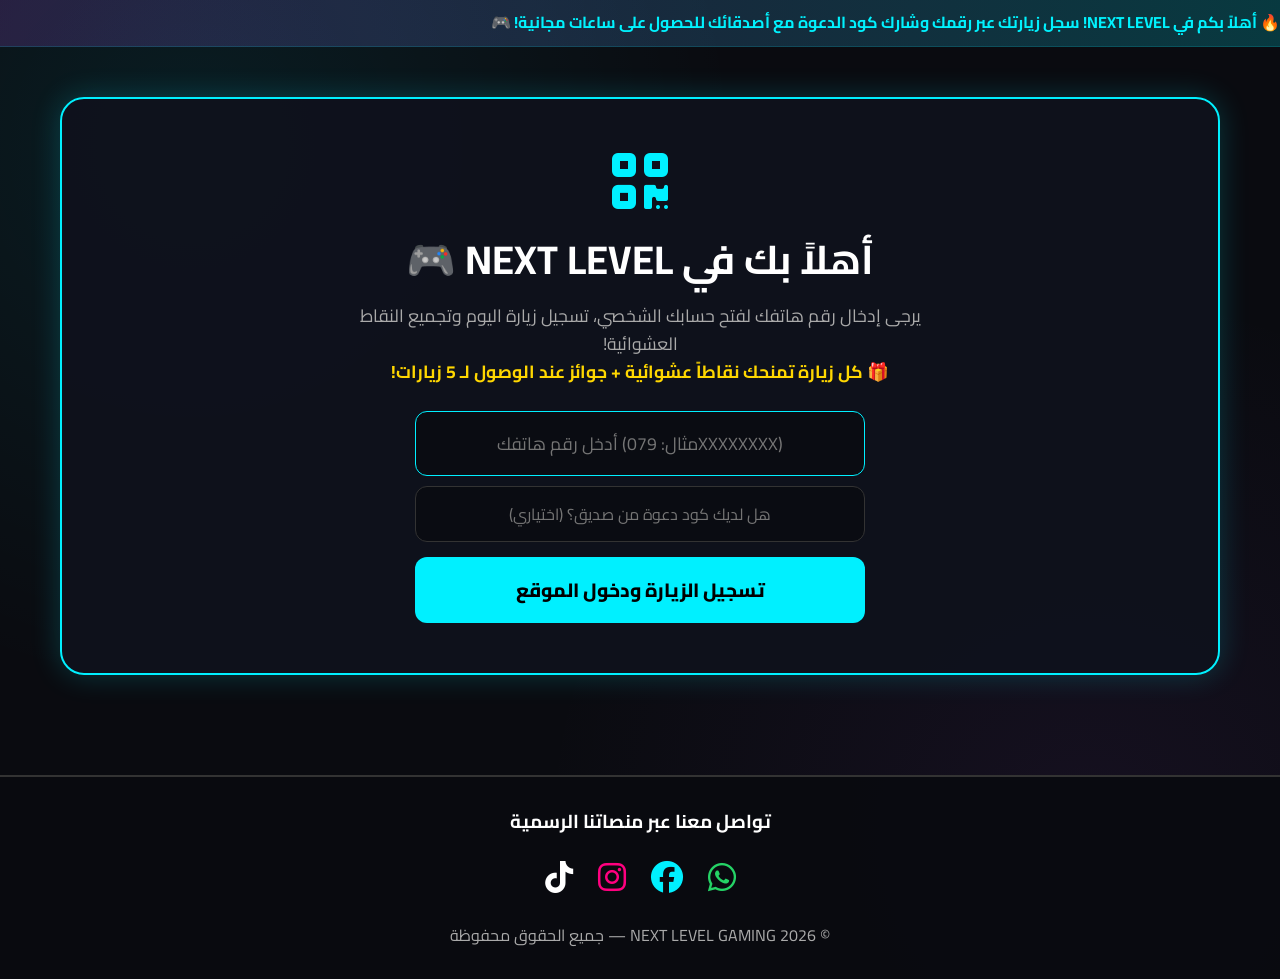
<file: index.html>
<!DOCTYPE html>
<html lang="ar" dir="rtl">
<head>
    <meta charset="UTF-8">
    <meta name="viewport" content="width=device-width, initial-scale=1.0">
    <title>NEXT LEVEL — الصفحة الرئيسية ونادي الولاء</title>
    <link href="https://fonts.googleapis.com/css2?family=Cairo:wght@400;600;700;800;900&display=swap" rel="stylesheet">
    <link rel="stylesheet" href="style.css">
    <link rel="stylesheet" href="https://cdnjs.cloudflare.com/ajax/libs/font-awesome/6.4.0/css/all.min.css">
    <style>
        /* إخفاء محتوى الموقع لحين إدخال الرقم */
        .site-locked {
            display: none !important;
        }
    </style>
</head>
<body>

    <!-- شريط العروض والأخبار -->
    <div class="ticker-bar">
        <div class="ticker-content">
            <span id="ticker-text">🔥 أهلاً بكم في NEXT LEVEL! سجل زيارتك عبر رقمك وشارك كود الدعوة مع أصدقائك للحصول على ساعات مجانية! 🎮</span>
        </div>
    </div>

    <main class="page-wrapper" style="max-width: 1200px; margin: 0 auto; padding: 20px;">

        <!-- 1. بوابة تسجيل الدخول بالرقم (تظهر أولاً بشكل إجباري) -->
        <section id="login-gate-section" class="landing-loyalty" style="background: rgba(15, 18, 28, 0.98); border: 2px solid #00f0ff; border-radius: 24px; padding: 50px 20px; text-align: center; margin: 30px 0; box-shadow: 0 0 30px rgba(0, 240, 255, 0.2);">
            <i class="fa-solid fa-qrcode" style="font-size: 4rem; color: #00f0ff; margin-bottom: 15px;"></i>
            <h1 style="color: #fff; font-size: 2.5rem; margin-bottom: 10px;">أهلاً بك في NEXT LEVEL 🎮</h1>
            <p style="color: #aaa; max-width: 600px; margin: 0 auto 25px; font-size: 1.1rem;">
                يرجى إدخال رقم هاتفك لفتح حسابك الشخصي، تسجيل زيارة اليوم وتجميع النقاط العشوائية! <br>
                <strong style="color: #ffd700;">🎁 كل زيارة تمنحك نقاطاً عشوائية + جوائز عند الوصول لـ 5 زيارات!</strong>
            </p>
            
            <div id="login-form-box" style="max-width: 450px; margin: 0 auto;">
                <input type="tel" id="phone-input" placeholder="أدخل رقم هاتفك (مثال: 079XXXXXXXX)" style="width: 100%; padding: 15px; border-radius: 12px; border: 1px solid #00f0ff; background: #0a0c12; color: #fff; margin-bottom: 10px; text-align: center; font-size: 1.1rem; outline: none;">
                <input type="text" id="referral-input" placeholder="هل لديك كود دعوة من صديق؟ (اختياري)" style="width: 100%; padding: 12px; border-radius: 12px; border: 1px solid #333; background: #0a0c12; color: #ffd700; margin-bottom: 15px; text-align: center; font-size: 1rem; outline: none;">
                <button onclick="registerVisit()" class="btn-primary" style="width: 100%; padding: 15px; font-size: 1.2rem; font-weight: 800; cursor: pointer; background: #00f0ff; color: #000; border: none; border-radius: 12px;">تسجيل الزيارة ودخول الموقع</button>
            </div>
        </section>

        <!-- 2. محتوى الموقع الكامل (محجوب لحين الدخول) -->
        <div id="main-site-content" class="site-locked">

            <!-- الهيدر والنافيجيشن -->
            <header class="top-nav" style="border-radius: 16px; margin-bottom: 30px;">
                <div class="logo">
                    <i class="fa-solid fa-gamepad"></i>
                    <span>NEXT LEVEL</span> <small>GAMING</small>
                </div>
                <nav class="nav-links">
                    <a href="index.html" class="active"><i class="fa-solid fa-house"></i> الرئيسية والولاء</a>
                    <a href="menu.html"><i class="fa-solid fa-utensils"></i> المنيو والكافيه</a>
                    <a href="activities.html"><i class="fa-solid fa-trophy"></i> الصالات والعروض</a>
                    <a href="faq-contact.html"><i class="fa-solid fa-circle-question"></i> الأسئلة والتواصل</a>
                </nav>
            </header>

            <!-- لوحة الحساب الشخصي والنقاط والعداد للزبون -->
            <section id="dashboard-section" style="background: rgba(21, 24, 36, 0.95); border: 1px solid #00f0ff; border-radius: 20px; padding: 30px 20px; text-align: center; margin-bottom: 30px;">
                <h3 style="color: #fff; font-size: 1.5rem;">مرحباً بك في حسابك: <span id="user-phone" style="color:#00f0ff;"></span></h3>
                
                <div style="background: rgba(255,255,255,0.03); padding: 20px; border-radius: 16px; margin: 20px auto 0; max-width: 600px; border: 1px solid #333;">
                    
                    <!-- عداد الزيارات والنقاط -->
                    <div style="display: flex; justify-content: space-around; align-items: center; margin-bottom: 20px; flex-wrap: wrap; gap: 15px;">
                        <div style="background: rgba(0, 240, 255, 0.1); padding: 15px 25px; border-radius: 12px; border: 1px solid #00f0ff;">
                            <span style="color: #aaa; font-size: 0.9rem;">عداد الزيارات</span>
                            <div style="color: #00f0ff; font-size: 2rem; font-weight: 800;"><span id="user-visits">0</span> زيارة</div>
                        </div>
                        <div style="background: rgba(255, 215, 0, 0.1); padding: 15px 25px; border-radius: 12px; border: 1px solid #ffd700;">
                            <span style="color: #aaa; font-size: 0.9rem;">رصيد النقاط الكلي</span>
                            <div style="color: #ffd700; font-size: 2rem; font-weight: 800;"><span id="user-points">0</span> PTS</div>
                        </div>
                    </div>

                    <!-- التنبيه بالنواقص والجوائز -->
                    <p id="reward-status" style="color: #ff007f; font-weight: 700; margin-top: 10px; font-size: 1.1rem;"></p>
                    <hr style="border-color: #333; margin: 15px 0;">
                    
                    <!-- كود الدعوة -->
                    <h4 style="color: #00f0ff; margin-bottom: 8px;"><i class="fa-solid fa-gift"></i> كود الدعوة الخاص بك</h4>
                    <p style="color: #aaa; font-size: 0.95rem;">شارك هذا الكود مع أصدقائك، وكل صديق يسجل باستخدامه ستحصل أنت وهو على **+1 زيارة مجانية فورا!**</p>
                    <div style="display: flex; gap: 10px; justify-content: center; margin-top: 10px;">
                        <span id="my-referral-code" style="background: #00f0ff; color: #000; font-weight: 900; padding: 10px 20px; border-radius: 8px; font-size: 1.3rem; letter-spacing: 2px;">---</span>
                        <button onclick="copyReferralCode()" style="background: #ff007f; color: #fff; border: none; padding: 10px 15px; border-radius: 8px; cursor: pointer; font-weight: 700;">نسخ الكود</button>
                    </div>
                    <button onclick="handleLogout()" style="margin-top: 20px; background: transparent; border: 1px solid #ff0055; color: #ff0055; padding: 6px 15px; border-radius: 8px; cursor: pointer;">تغيير الرقم / الخروج</button>
                </div>
            </section>

            <!-- عجلة الحظ اليومية المرتبطة بالحساب -->
            <section style="background: #151824; border: 2px solid #ffd700; border-radius: 20px; padding: 30px; text-align: center; margin-bottom: 40px;">
                <h2 style="color: #ffd700;"><i class="fa-solid fa-dice"></i> عجلة الحظ اليومية 🎡</h2>
                <p style="color: #ccc; margin-bottom: 20px;">لف العجلة مرة واحدة يومياً بحسابك واكسب هديتك الفورية داخل الصالة!</p>
                <button onclick="spinWheel()" id="spin-btn" style="background: linear-gradient(45deg, #ffd700, #ff007f); color: #000; font-size: 1.3rem; font-weight: 900; border: none; padding: 15px 40px; border-radius: 30px; cursor: pointer; transition: 0.3s;">جرب حظك الآن! 🎁</button>
                <div id="wheel-result" style="margin-top: 20px; font-size: 1.3rem; font-weight: 800; color: #00ff88;"></div>
            </section>

            <!-- حالة الصالة والعروض -->
            <section class="hero-section" style="text-align: center; margin: 40px 0;">
                <div class="hall-status-badge" style="display: inline-block; background: rgba(0,240,255,0.1); border: 1px solid #00f0ff; padding: 12px 25px; border-radius: 30px; color: #fff;">
                    <i class="fa-solid fa-signal" style="color: #00ff88;"></i>
                    <span id="hall-status-text"><strong>حالة الصالة الآن:</strong> هادئة ومناسبة (جميع الأجهزة وطاولات البلياردو متوفرة)</span>
                </div>

                <div style="display: grid; grid-template-columns: repeat(auto-fit, minmax(320px, 1fr)); gap: 20px; margin-top: 40px;">
                    <a href="menu.html" style="text-decoration: none; background: #151824; border: 1px solid #333; padding: 30px; border-radius: 20px; color: #fff; transition: 0.3s;">
                        <i class="fa-solid fa-utensils" style="font-size: 2.5rem; color: #ff007f; margin-bottom: 15px;"></i>
                        <h3>تصفح المنيو والكافيه الكامل</h3>
                        <p style="color: #aaa; margin-top: 10px;">المشروبات الساخنة والباردة، الوجبات، والأرجيلة بالصور.</p>
                    </a>
                    <a href="activities.html" style="text-decoration: none; background: #151824; border: 1px solid #333; padding: 30px; border-radius: 20px; color: #fff; transition: 0.3s;">
                        <i class="fa-solid fa-gamepad" style="font-size: 2.5rem; color: #00f0ff; margin-bottom: 15px;"></i>
                        <h3>الألعاب والصالات والبطولات</h3>
                        <p style="color: #aaa; margin-top: 10px;">أسعار PS5، البلياردو، غرف VIP والبطولات القادمة بالصور.</p>
                    </a>
                </div>
            </section>

        </div>

    </main>

    <footer style="background: rgba(10, 11, 16, 0.98); border-top: 2px solid #333; padding: 30px 20px; text-align: center; margin-top: 50px; color: #aaa;">
        <h3 style="color: #fff; margin-bottom: 15px;">تواصل معنا عبر منصاتنا الرسمية</h3>
        <div style="display: flex; justify-content: center; gap: 25px; font-size: 2rem; margin-bottom: 20px;">
            <a href="https://wa.me/962793304039?text=أهلاً_Next_Level" target="_blank" style="color: #25d366;"><i class="fa-brands fa-whatsapp"></i></a>
            <a href="https://facebook.com" target="_blank" style="color: #00f0ff;"><i class="fa-brands fa-facebook"></i></a>
            <a href="https://instagram.com" target="_blank" style="color: #ff007f;"><i class="fa-brands fa-instagram"></i></a>
            <a href="https://tiktok.com" target="_blank" style="color: #fff;"><i class="fa-brands fa-tiktok"></i></a>
        </div>
        <p>© 2026 NEXT LEVEL GAMING — جميع الحقوق محفوظة</p>
    </footer>

    <script>
        let currentActivePhone = '';

        document.addEventListener('DOMContentLoaded', () => {
            const savedTicker = localStorage.getItem('nextlevel_ticker');
            if (savedTicker && document.getElementById('ticker-text')) {
                document.getElementById('ticker-text').innerText = savedTicker;
            }

            const savedStatus = localStorage.getItem('nextlevel_hall_status');
            if (savedStatus && document.getElementById('hall-status-text')) {
                document.getElementById('hall-status-text').innerHTML = '<strong>حالة الصالة الآن:</strong> ' + savedStatus;
            }

            const loggedPhone = localStorage.getItem('nextlevel_active_user');
            if (loggedPhone) {
                document.getElementById('phone-input').value = loggedPhone;
                registerVisit(false); // دخول بدون زيادة زيارة جديدة
            }
        });

        function generateRandomCode() {
            return 'NL-' + Math.floor(1000 + Math.random() * 9000);
        }

        // توليد نقاط عشوائية بين 10 إلى 50
        function getRandomPoints() {
            return Math.floor(Math.random() * 41) + 10;
        }

        function registerVisit(isNewSession = true) {
            const phone = document.getElementById('phone-input').value.trim();
            const refInput = document.getElementById('referral-input').value.trim().toUpperCase();

            if(!phone || phone.length < 8) { 
                alert('يرجى إدخال رقم هاتف صحيح معتمد للولاء'); 
                return; 
            }

            currentActivePhone = phone;
            localStorage.setItem('nextlevel_active_user', phone);

            let users = JSON.parse(localStorage.getItem('nextlevel_loyalty_users')) || {};

            // إنشاء الحساب إن لم يكن موجوداً
            if(!users[phone]) { 
                let myCode = generateRandomCode();
                let earnedPoints = getRandomPoints();
                users[phone] = { visits: 1, points: earnedPoints, myCode: myCode, referredBy: refInput || null };

                if(refInput) {
                    for(let p in users) {
                        if(users[p].myCode === refInput) {
                            users[p].visits += 1;
                            users[p].points = (users[p].points || 0) + 20;
                            users[phone].visits += 1;
                            users[phone].points += 20;
                            alert('🎉 تهانينا! استخدمت كود دعوة صحيح وحصلت أنت وصديقك على زيارة إضافية و20 نقطة مجاناً!');
                            break;
                        }
                    }
                } else {
                    alert(`🎉 أهلاً بك زبوناً جديداً! تم تسجيل زيارتك وحصلت على ${earnedPoints} نقطة عشوائية كهدية!`);
                }
            } else if(isNewSession) {
                // زيادة العداد ومنح نقاط عشوائية بالزيارة الجديدة
                let earnedPoints = getRandomPoints();
                users[phone].visits += 1;
                users[phone].points = (users[phone].points || 0) + earnedPoints;
                alert(`🎉 تم تسجيل زيارتك بنجاح! كسبت ${earnedPoints} نقطة جديدة اليوم!`);
            }

            let currentVisits = users[phone].visits;
            let currentPoints = users[phone].points || 0;
            localStorage.setItem('nextlevel_loyalty_users', JSON.stringify(users));

            // تحديث لوحة الأدمن
            let adminUsers = JSON.parse(localStorage.getItem('nextlevel_users')) || {};
            adminUsers[phone] = { points: currentPoints };
            localStorage.setItem('nextlevel_users', JSON.stringify(adminUsers));

            // فتح الموقع وإظهار المحتوى
            document.getElementById('login-gate-section').style.display = 'none';
            document.getElementById('main-site-content').classList.remove('site-locked');

            document.getElementById('user-phone').innerText = phone;
            document.getElementById('user-visits').innerText = currentVisits;
            document.getElementById('user-points').innerText = currentPoints;
            document.getElementById('my-referral-code').innerText = users[phone].myCode;

            const rewardStatus = document.getElementById('reward-status');
            if(currentVisits % 5 === 0) {
                rewardStatus.innerHTML = "🎉 مبروك! هذه زيارتك الـ 5! أبلغ الكاشير برقمك لاستلام (ساعة لعب مجانية + مشروب مجاني)! 🎉";
                rewardStatus.style.color = "#00ff88";
            } else {
                let remaining = 5 - (currentVisits % 5);
                rewardStatus.innerText = `باقي ${remaining} زيارات للحصول على المكافأة المجانية القادمة! 🎁`;
            }

            checkWheelStatus(phone);
        }

        function checkWheelStatus(phone) {
            const wheelData = JSON.parse(localStorage.getItem('nextlevel_wheel_' + phone));
            const btn = document.getElementById('spin-btn');
            const res = document.getElementById('wheel-result');

            if (wheelData) {
                const lastSpin = new Date(wheelData.timestamp);
                const now = new Date();
                const hoursPassed = (now - lastSpin) / (1000 * 60 * 60);

                if (hoursPassed < 24) {
                    btn.disabled = true;
                    btn.style.opacity = "0.5";
                    btn.innerText = "تم استخدام العجلة اليوم ⏳";
                    const hoursLeft = Math.ceil(24 - hoursPassed);
                    res.innerHTML = `🎁 جائزتك المحفوظة اليوم: <strong style="color:#ffd700">${wheelData.prize}</strong><br><small style="color:#aaa; font-size:0.9rem;">(يمكنك اللف مجدداً بعد ${hoursLeft} ساعة)</small>`;
                    return;
                }
            }

            btn.disabled = false;
            btn.style.opacity = "1";
            btn.innerText = "جرب حظك الآن! 🎁";
            res.innerText = "";
        }

        function spinWheel() {
            if(!currentActivePhone) return;

            const prizes = [
                "خصم 20% على فاتورة الكافيه ☕",
                "ساعة لعب بلياردو مجانية 🎱",
                "مشروب غازي مجاني 🥤",
                "نصف ساعة اضافية PS5 مجاناً 🎮",
                "حظاً سعيداً في المرة القادمة! 👍"
            ];
            const randomPrize = prizes[Math.floor(Math.random() * prizes.length)];

            localStorage.setItem('nextlevel_wheel_' + currentActivePhone, JSON.stringify({
                prize: randomPrize,
                timestamp: new Date().getTime()
            }));

            checkWheelStatus(currentActivePhone);
        }

        function copyReferralCode() {
            const code = document.getElementById('my-referral-code').innerText;
            navigator.clipboard.writeText(code);
            alert('تم نسخ كود الدعوة: ' + code);
        }

        function handleLogout() {
            localStorage.removeItem('nextlevel_active_user');
            location.reload();
        }
    </script>
</body>
</html>
</file>
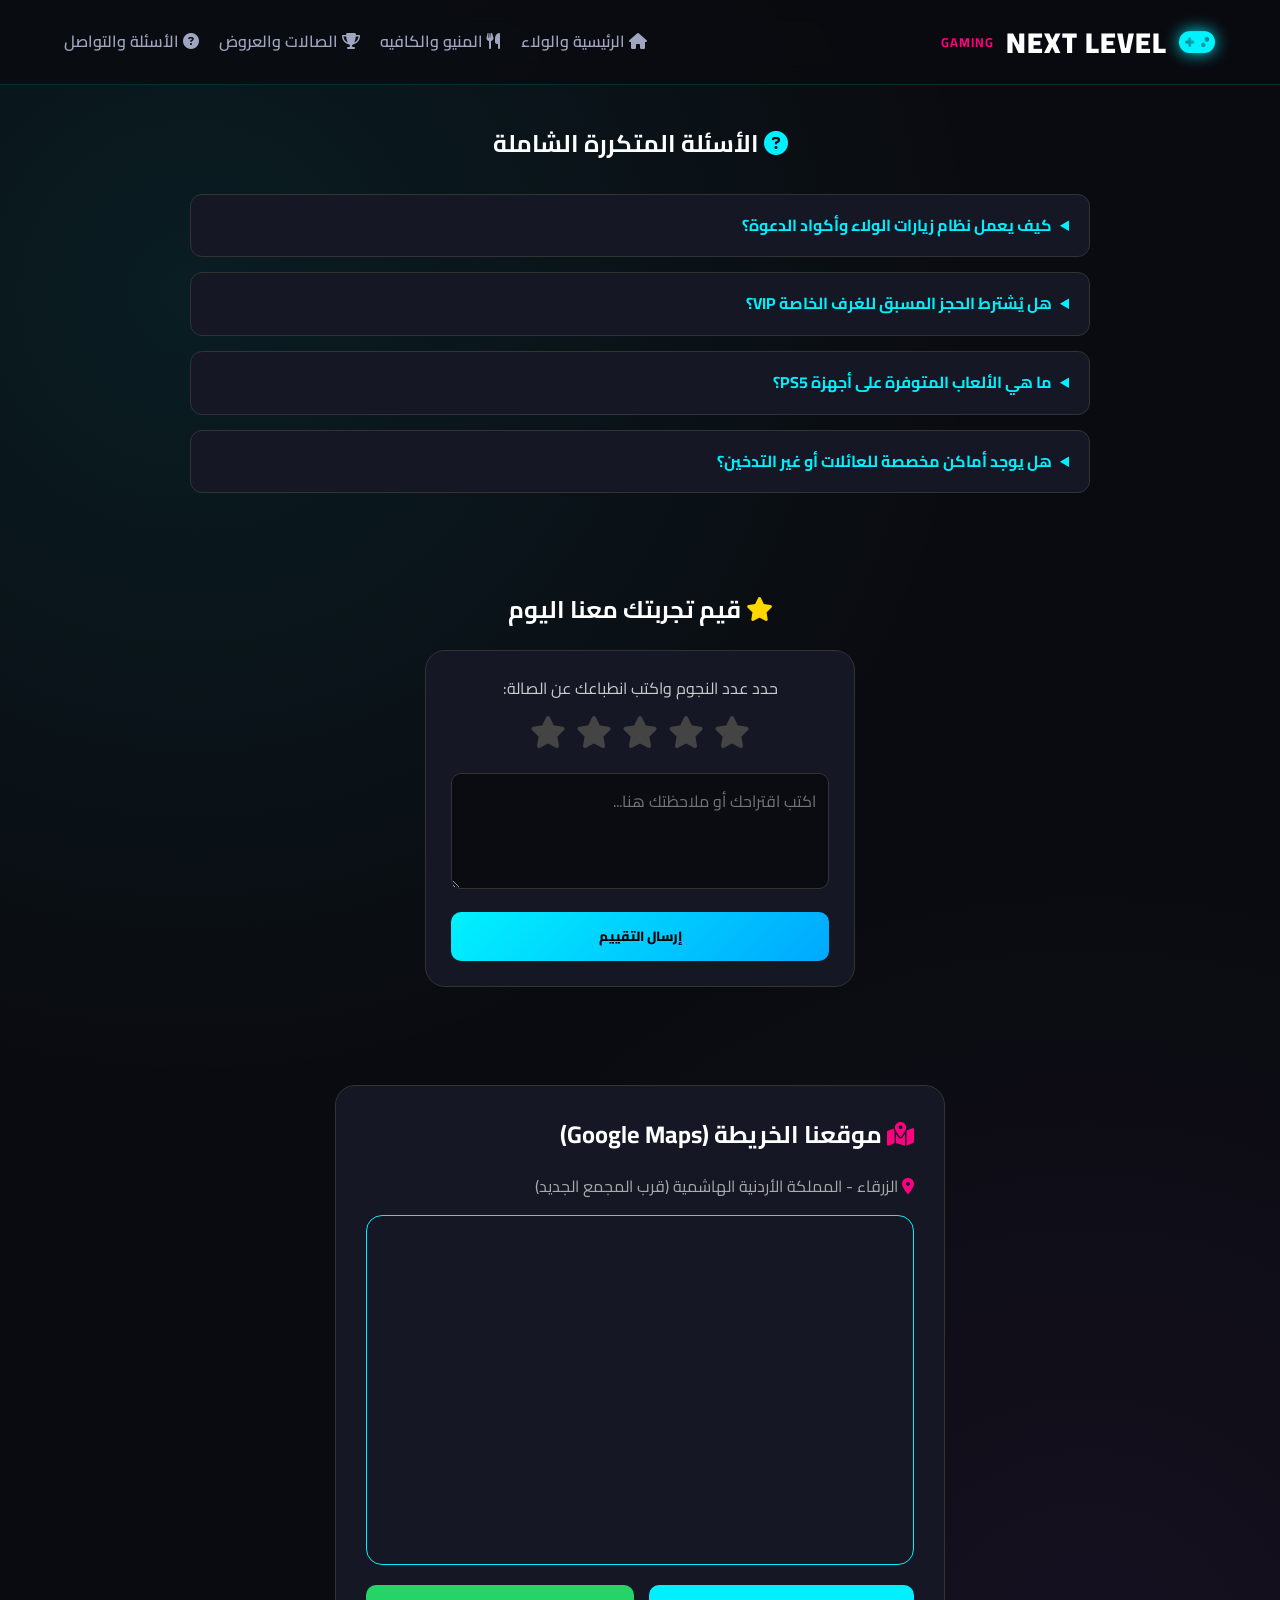
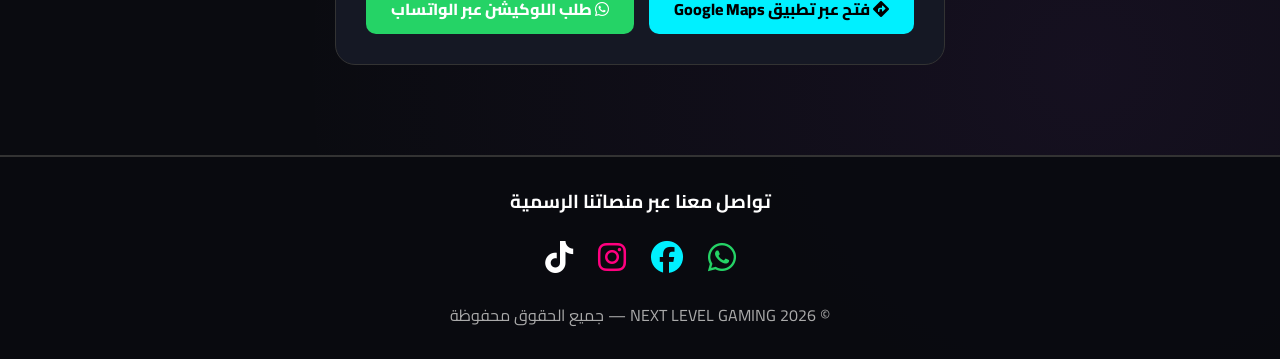
<file: faq-contact.html>
<!DOCTYPE html>
<html lang="ar" dir="rtl">
<head>
    <meta charset="UTF-8">
    <meta name="viewport" content="width=device-width, initial-scale=1.0">
    <title>NEXT LEVEL — الأسئلة الشائعة والتواصل واللوكيشن</title>
    <link href="https://fonts.googleapis.com/css2?family=Cairo:wght@400;600;700;800;900&display=swap" rel="stylesheet">
    <link rel="stylesheet" href="style.css">
    <link rel="stylesheet" href="https://cdnjs.cloudflare.com/ajax/libs/font-awesome/6.4.0/css/all.min.css">
    <style>
        .star-rating { display: flex; flex-direction: row-reverse; justify-content: center; gap: 10px; font-size: 2rem; margin: 15px 0; }
        .star-rating input { display: none; }
        .star-rating label { color: #444; cursor: pointer; transition: 0.2s; }
        .star-rating label:hover, .star-rating label:hover ~ label, .star-rating input:checked ~ label { color: #ffd700; }
    </style>
</head>
<body>

    <header class="top-nav">
        <div class="logo">
            <i class="fa-solid fa-gamepad"></i>
            <span>NEXT LEVEL</span> <small>GAMING</small>
        </div>
        <nav class="nav-links">
            <a href="index.html"><i class="fa-solid fa-house"></i> الرئيسية والولاء</a>
            <a href="menu.html"><i class="fa-solid fa-utensils"></i> المنيو والكافيه</a>
            <a href="activities.html"><i class="fa-solid fa-trophy"></i> الصالات والعروض</a>
            <a href="faq-contact.html" class="active"><i class="fa-solid fa-circle-question"></i> الأسئلة والتواصل</a>
        </nav>
    </header>

    <main class="page-wrapper" style="max-width: 1200px; margin: 0 auto; padding: 40px 20px;">

        <!-- الأسئلة الشائعة -->
        <section style="margin-bottom: 50px;">
            <h1 style="color: #fff; text-align: center; margin-bottom: 30px;"><i class="fa-solid fa-circle-question" style="color: #00f0ff;"></i> الأسئلة المتكررة الشاملة</h1>
            
            <div style="display: flex; flex-direction: column; gap: 15px; max-width: 900px; margin: 0 auto;">
                <details style="background: #151824; padding: 18px 20px; border-radius: 12px; border: 1px solid #333; cursor: pointer;">
                    <summary style="font-weight: 700; color: #00f0ff;">كيف يعمل نظام زيارات الولاء وأكواد الدعوة؟</summary>
                    <p style="margin-top: 10px; color: #aaa;">عند كل زيارة تقوم بمسح الكود الموجود على الطاولة وادخال رقم هاتفك. عند الوصول للزيارة رقم 5 ستحصل على ساعة لعب مجانية مع مشروب. وإذا استخدم صديق كود الدعوة الخاص بك تحصل أنت وهو على زيارة مجانية مباشرة!</p>
                </details>

                <details style="background: #151824; padding: 18px 20px; border-radius: 12px; border: 1px solid #333; cursor: pointer;">
                    <summary style="font-weight: 700; color: #00f0ff;">هل يُشترط الحجز المسبق للغرف الخاصة VIP؟</summary>
                    <p style="margin-top: 10px; color: #aaa;">يمكنك الدخول مباشرة إذا كانت الغرف متوفرة، ولكن نوصي بالحجز المسبق في عطلة نهاية الأسبوع وأوقات الذروة لضمان التوفر عبر الواتساب مباشرة.</p>
                </details>

                <details style="background: #151824; padding: 18px 20px; border-radius: 12px; border: 1px solid #333; cursor: pointer;">
                    <summary style="font-weight: 700; color: #00f0ff;">ما هي الألعاب المتوفرة على أجهزة PS5؟</summary>
                    <p style="margin-top: 10px; color: #aaa;">نوفر أحدث الألعاب المحدثة مثل: EA FC 24 / FC 25, GTA V, Tekken 8, Mortal Kombat 1, Call of Duty, Rocket League, UFC 5 وغيرها الكثير.</p>
                </details>

                <details style="background: #151824; padding: 18px 20px; border-radius: 12px; border: 1px solid #333; cursor: pointer;">
                    <summary style="font-weight: 700; color: #00f0ff;">هل يوجد أماكن مخصصة للعائلات أو غير التدخين؟</summary>
                    <p style="margin-top: 10px; color: #aaa;">نعم، نوفر غرف VIP خاصة ومغلقة بالكامل مجهزة بنظام تهوية مخصص وجلسات مريحة للمجموعات والعائلات.</p>
                </details>
            </div>
        </section>

        <!-- التقييم بالنجوم -->
        <section style="margin-bottom: 50px; max-width: 700px; margin-left: auto; margin-right: auto;">
            <h2 style="color: #fff; text-align: center; margin-bottom: 20px;"><i class="fa-solid fa-star" style="color: #ffd700;"></i> قيم تجربتك معنا اليوم</h2>
            <div style="background: #151824; padding: 25px; border-radius: 20px; border: 1px solid #333; text-align: center;">
                <p style="color: #ccc;">حدد عدد النجوم واكتب انطباعك عن الصالة:</p>
                <div class="star-rating">
                    <input type="radio" id="star5" name="rating" value="5"><label for="star5" class="fa-solid fa-star"></label>
                    <input type="radio" id="star4" name="rating" value="4"><label for="star4" class="fa-solid fa-star"></label>
                    <input type="radio" id="star3" name="rating" value="3"><label for="star3" class="fa-solid fa-star"></label>
                    <input type="radio" id="star2" name="rating" value="2"><label for="star2" class="fa-solid fa-star"></label>
                    <input type="radio" id="star1" name="rating" value="1"><label for="star1" class="fa-solid fa-star"></label>
                </div>
                <textarea id="feedback-text" rows="3" placeholder="اكتب اقتراحك أو ملاحظتك هنا..." style="width: 100%; padding: 12px; border-radius: 10px; background: #0a0c12; border: 1px solid #333; color: #fff; margin-top: 10px;"></textarea>
                <button onclick="submitStarFeedback()" class="btn-primary" style="margin-top: 15px; width: 100%; cursor: pointer;">إرسال التقييم</button>
            </div>
        </section>

        <!-- خريطة الموقع واللوكيشن المباشر Google Maps -->
        <section style="max-width: 1000px; margin: 0 auto; background: #151824; padding: 30px; border-radius: 20px; border: 1px solid #333;">
            <h2 style="color: #fff; margin-bottom: 20px;"><i class="fa-solid fa-map-location-dot" style="color: #ff007f;"></i> موقعنا الخريطة (Google Maps)</h2>
            <p style="color: #aaa; margin-bottom: 15px;"><i class="fa-solid fa-location-dot" style="color: #ff007f;"></i> الزرقاء - المملكة الأردنية الهاشمية (قرب المجمع الجديد)</p>
            
            <div style="width: 100%; height: 350px; border-radius: 16px; overflow: hidden; border: 1px solid #00f0ff; margin-bottom: 20px;">
                <iframe 
                    src="https://www.google.com/maps/embed?pb=!1m18!1m12!1m3!1d108152.02983794103!2d36.0354171!3d32.0620241!2m3!1f0!2f0!3f0!3m2!1i1024!2i768!4f13.1!3m3!1m2!1s0x151b6fe5821f582f%3A0xa6beae8252a13809!2sZarqa%2C%20Jordan!5e0!3m2!1sen!2sjo!4v1700000000000!5m2!1sen!2sjo" 
                    width="100%" height="100%" style="border:0;" allowfullscreen="" loading="lazy"></iframe>
            </div>

            <div style="display: flex; gap: 15px; flex-wrap: wrap;">
                <a href="https://maps.google.com/?q=Zarqa,Jordan" target="_blank" style="background: #00f0ff; color: #000; padding: 12px 25px; border-radius: 10px; font-weight: 800; text-decoration: none;"><i class="fa-solid fa-directions"></i> فتح عبر تطبيق Google Maps</a>
                <a href="https://wa.me/962793304039?text=أرسل_لي_اللوكيشن_من_فضلك" target="_blank" style="background: #25d366; color: #fff; padding: 12px 25px; border-radius: 10px; font-weight: 800; text-decoration: none;"><i class="fa-brands fa-whatsapp"></i> طلب اللوكيشن عبر الواتساب</a>
            </div>
        </section>

    </main>

    <footer style="background: rgba(10, 11, 16, 0.98); border-top: 2px solid #333; padding: 30px 20px; text-align: center; margin-top: 50px; color: #aaa;">
        <h3 style="color: #fff; margin-bottom: 15px;">تواصل معنا عبر منصاتنا الرسمية</h3>
        <div style="display: flex; justify-content: center; gap: 25px; font-size: 2rem; margin-bottom: 20px;">
            <a href="https://wa.me/962793304039?text=أهلاً_Next_Level" target="_blank" style="color: #25d366;"><i class="fa-brands fa-whatsapp"></i></a>
            <a href="https://facebook.com" target="_blank" style="color: #00f0ff;"><i class="fa-brands fa-facebook"></i></a>
            <a href="https://instagram.com" target="_blank" style="color: #ff007f;"><i class="fa-brands fa-instagram"></i></a>
            <a href="https://tiktok.com" target="_blank" style="color: #fff;"><i class="fa-brands fa-tiktok"></i></a>
        </div>
        <p>© 2026 NEXT LEVEL GAMING — جميع الحقوق محفوظة</p>
    </footer>

    <script>
        function submitStarFeedback() {
            const selectedStar = document.querySelector('input[name="rating"]:checked');
            const feedbackText = document.getElementById('feedback-text').value.trim();

            if(!selectedStar) { alert('يرجى اختيار عدد النجوم للتقييم'); return; }

            let feedbacks = JSON.parse(localStorage.getItem('nextlevel_feedbacks')) || [];
            feedbacks.push({
                stars: selectedStar.value,
                text: feedbackText || 'بدون ملاحظة نصية',
                date: new Date().toLocaleDateString('ar-EG')
            });

            localStorage.setItem('nextlevel_feedbacks', JSON.stringify(feedbacks));
            alert('شكراً لك! تم استلام تقييمك بنجاح ❤️');
            document.getElementById('feedback-text').value = '';
        }
    </script>
</body>
</html>
</file>
<file: style.css>
@import url('https://fonts.googleapis.com/css2?family=Cairo:wght@400;600;700;800;900&display=swap');

:root {
    --bg-dark: #0a0b10;
    --card-bg: rgba(18, 20, 29, 0.75);
    --border-color: rgba(0, 242, 254, 0.15);
    --accent-blue: #00f2fe;
    --accent-purple: #9d4edd;
    --accent-pink: #ff007f;
    --text-white: #ffffff;
    --text-dim: #a0a5c0;
    --gold: #ffd700;
}

* {
    margin: 0;
    padding: 0;
    box-sizing: border-box;
    font-family: 'Cairo', sans-serif;
}

body {
    background-color: var(--bg-dark);
    background-image: 
        radial-gradient(circle at 15% 15%, rgba(0, 242, 254, 0.08) 0%, transparent 40%),
        radial-gradient(circle at 85% 85%, rgba(157, 78, 221, 0.08) 0%, transparent 40%);
    color: var(--text-white);
    min-height: 100vh;
    direction: rtl;
    line-height: 1.6;
}

/* Header & Navigation */
.top-nav {
    display: flex;
    justify-content: space-between;
    align-items: center;
    padding: 1.2rem 5%;
    background: rgba(10, 11, 16, 0.85);
    backdrop-filter: blur(12px);
    border-bottom: 1px solid var(--border-color);
    position: sticky;
    top: 0;
    z-index: 1000;
}

.logo {
    display: flex;
    align-items: center;
    gap: 12px;
    font-size: 1.8rem;
    font-weight: 900;
    color: var(--text-white);
    letter-spacing: 1px;
}

.logo i {
    color: var(--accent-blue);
    filter: drop-shadow(0 0 8px var(--accent-blue));
}

.logo small {
    font-size: 0.8rem;
    color: var(--accent-pink);
    font-weight: 700;
}

.nav-links {
    display: flex;
    gap: 20px;
}

.nav-links a {
    color: var(--text-dim);
    text-decoration: none;
    font-weight: 600;
    transition: all 0.3s ease;
}

.nav-links a:hover {
    color: var(--accent-blue);
    text-shadow: 0 0 10px var(--accent-blue);
}

/* News Ticker (شريط العروض المتحرك) */
.ticker-bar {
    background: linear-gradient(90deg, rgba(157, 78, 221, 0.2), rgba(0, 242, 254, 0.2));
    border-bottom: 1px solid var(--border-color);
    overflow: hidden;
    white-space: nowrap;
    padding: 10px 0;
}

.ticker-content {
    display: inline-block;
    animation: marquee 25s linear infinite;
    font-weight: 700;
    color: var(--accent-blue);
}

@keyframes marquee {
    0% { transform: translateX(100%); }
    100% { transform: translateX(-100%); }
}

/* Hero & Main Layout */
.page-wrapper {
    max-width: 1250px;
    margin: 2rem auto;
    padding: 0 20px;
    display: flex;
    flex-direction: column;
    gap: 3rem;
}

.hero-section {
    text-align: center;
    padding: 3rem 1.5rem;
    background: var(--card-bg);
    border: 1px solid var(--border-color);
    border-radius: 20px;
    box-shadow: 0 10px 30px rgba(0, 0, 0, 0.5);
    backdrop-filter: blur(10px);
}

.hero-section h1 {
    font-size: 2.8rem;
    font-weight: 900;
    background: linear-gradient(135deg, var(--text-white), var(--accent-blue));
    -webkit-background-clip: text;
    -webkit-text-fill-color: transparent;
    margin-bottom: 1rem;
}

.hero-section p {
    color: var(--text-dim);
    font-size: 1.2rem;
    max-width: 700px;
    margin: 0 auto 1.5rem;
}

.hall-status-badge {
    display: inline-flex;
    align-items: center;
    gap: 10px;
    padding: 10px 24px;
    background: rgba(0, 242, 254, 0.08);
    border: 1px solid var(--accent-blue);
    border-radius: 50px;
    color: var(--accent-blue);
    font-weight: 700;
}

/* Cards & Section Design */
.section-title {
    font-size: 2rem;
    font-weight: 800;
    margin-bottom: 1.5rem;
    display: flex;
    align-items: center;
    gap: 12px;
    border-right: 4px solid var(--accent-pink);
    padding-right: 15px;
}

.section-title i {
    color: var(--accent-pink);
}

.activities-grid {
    display: grid;
    grid-template-columns: repeat(auto-fit, minmax(320px, 1fr));
    gap: 25px;
}

.activity-box {
    background: var(--card-bg);
    border: 1px solid var(--border-color);
    border-radius: 16px;
    padding: 25px;
    transition: all 0.3s cubic-bezier(0.4, 0, 0.2, 1);
    position: relative;
    overflow: hidden;
}

.activity-box::before {
    content: '';
    position: absolute;
    top: 0;
    left: 0;
    width: 100%;
    height: 4px;
    background: linear-gradient(90deg, var(--accent-blue), var(--accent-purple));
    opacity: 0;
    transition: opacity 0.3s;
}

.activity-box:hover {
    transform: translateY(-8px);
    border-color: var(--accent-blue);
    box-shadow: 0 12px 25px rgba(0, 242, 254, 0.15);
}

.activity-box:hover::before {
    opacity: 1;
}

.activity-box .box-icon {
    font-size: 2.2rem;
    color: var(--accent-blue);
    margin-bottom: 15px;
}

.activity-box h3 {
    font-size: 1.5rem;
    margin-bottom: 15px;
}

.price-list {
    list-style: none;
}

.price-list li {
    display: flex;
    justify-content: space-between;
    padding: 8px 0;
    border-bottom: 1px dashed rgba(255, 255, 255, 0.1);
    color: var(--text-dim);
}

.price-list li strong {
    color: var(--accent-blue);
}

/* Cafe & Menu Section */
.menu-grid {
    display: grid;
    grid-template-columns: repeat(auto-fit, minmax(280px, 1fr));
    gap: 20px;
}

.menu-category {
    background: var(--card-bg);
    border: 1px solid var(--border-color);
    border-radius: 16px;
    padding: 20px;
}

.menu-category h4 {
    font-size: 1.3rem;
    color: var(--accent-purple);
    margin-bottom: 15px;
    border-bottom: 1px solid rgba(157, 78, 221, 0.3);
    padding-bottom: 8px;
}

.menu-item {
    display: flex;
    justify-content: space-between;
    padding: 10px 0;
}

.menu-item .price {
    color: var(--gold);
    font-weight: 700;
}

/* User & Loyalty Section */
.loyalty-card {
    background: linear-gradient(135deg, rgba(157, 78, 221, 0.2), rgba(18, 20, 29, 0.9));
    border: 1px solid var(--accent-purple);
    border-radius: 20px;
    padding: 30px;
    text-align: center;
}

.login-form {
    display: flex;
    gap: 12px;
    max-width: 500px;
    margin: 20px auto 0;
}

input[type="text"], textarea {
    width: 100%;
    padding: 12px 18px;
    background: rgba(0, 0, 0, 0.4);
    border: 1px solid var(--border-color);
    border-radius: 10px;
    color: #fff;
    font-size: 1rem;
    outline: none;
    transition: 0.3s;
}

input[type="text"]:focus, textarea:focus {
    border-color: var(--accent-blue);
    box-shadow: 0 0 10px rgba(0, 242, 254, 0.3);
}

.btn-primary {
    background: linear-gradient(135deg, var(--accent-blue), #00a8ff);
    color: #000;
    font-weight: 800;
    padding: 12px 25px;
    border: none;
    border-radius: 10px;
    cursor: pointer;
    transition: 0.3s;
    white-space: nowrap;
}

.btn-primary:hover {
    transform: scale(1.05);
    box-shadow: 0 0 15px rgba(0, 242, 254, 0.5);
}

/* Footer */
footer {
    text-align: center;
    padding: 2rem;
    color: var(--text-dim);
    border-top: 1px solid var(--border-color);
    margin-top: 4rem;
}

.hidden {
    display: none !important;
}
/* ==========================================
   تنسيقات التجاوب مع شاشات التلفون والأجهزة الذكية
   ========================================== */

@media (max-width: 768px) {
    /* ضبط مساحات الصفحة الخارجية */
    .page-wrapper {
        margin: 1rem auto;
        padding: 0 10px;
        gap: 1.5rem;
    }

    /* ضبط الهيدر والقائمة التعلية بالتلفون */
    .top-nav {
        flex-direction: column;
        gap: 12px;
        padding: 1rem 3%;
        text-align: center;
    }

    .logo {
        font-size: 1.5rem;
    }

    .nav-links {
        flex-wrap: wrap;
        justify-content: center;
        gap: 8px 12px;
    }

    .nav-links a {
        font-size: 0.85rem;
        padding: 5px 10px;
        background: rgba(255, 255, 255, 0.05);
        border-radius: 8px;
    }

    /* ضبط العناوين وشاشات الهيرو */
    .hero-section {
        padding: 1.5rem 1rem;
    }

    .hero-section h1 {
        font-size: 1.8rem;
    }

    .hero-section p {
        font-size: 0.95rem;
    }

    .section-title {
        font-size: 1.4rem;
    }

    /* تحويل الشبكات الكبيرة إلى عمود واحد مريح للعين */
    .activities-grid, 
    .menu-grid {
        grid-template-columns: 1fr;
        gap: 15px;
    }

    /* ضبط النماذج والمدخلات بالتلفون */
    .login-form {
        flex-direction: column;
        width: 100%;
    }

    input[type="text"], 
    input[type="tel"], 
    textarea {
        font-size: 0.95rem;
        padding: 12px;
    }

    .btn-primary {
        width: 100%;
        padding: 12px;
    }

    /* ضبط كود الدعوة والعدادات */
    #dashboard-section div[style*="flex"] {
        flex-direction: column;
        gap: 10px;
    }
}
</file>
